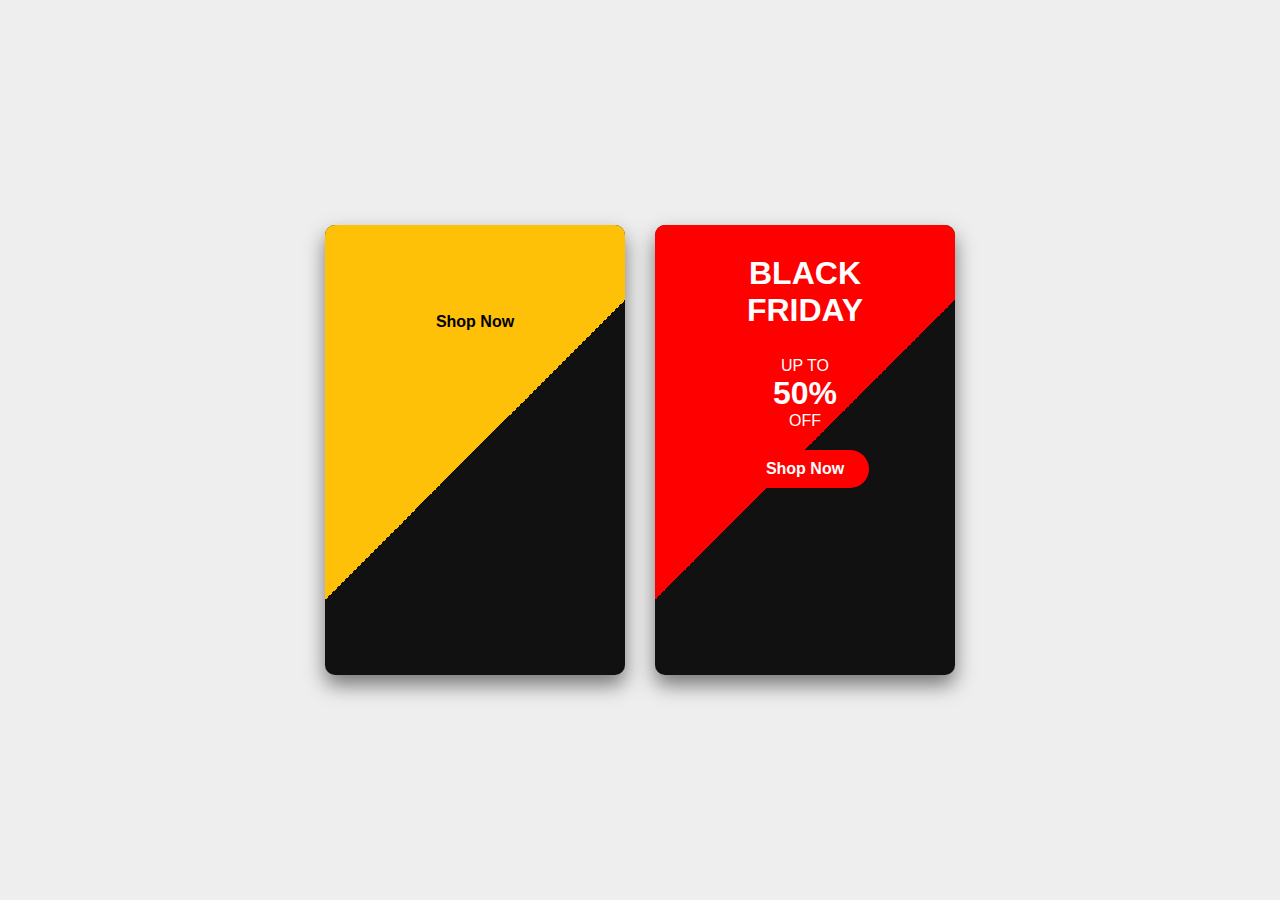
<file: hello.html>
<!DOCTYPE html>
<html lang="en">
<head>
  <meta charset="UTF-8">
  <meta name="viewport" content="width=device-width, initial-scale=1">
  <title>Black Friday Sale</title>
  <!-- <link rel="stylesheet" href="style.css"> -->
<style>
  /* Reset & Base */
* {
  margin: 0;
  padding: 0;
  box-sizing: border-box;
  font-family: 'Poppins', sans-serif;
}

body {
  background-color: #eee;
  display: flex;
  justify-content: center;
  align-items: center;
  height: 100vh;
}

.container {
  display: flex;
  gap: 30px;
  flex-wrap: wrap;
}

/* Common Card Styles */
.card {
  width: 300px;
  height: 450px;
  background-color: #111;
  color: #fff;
  padding: 30px 20px;
  position: relative;
  overflow: hidden;
  border-radius: 10px;
  box-shadow: 0 10px 20px rgba(0,0,0,0.5);
  text-align: center;
}

.card h2 {
  font-size: 2rem;
  text-transform: uppercase;
}

.card h2 span {
  font-weight: bold;
  display: block;
}

.sale-text {
  margin: 5px 0;
  color: #ff0;
  font-weight: bold;
  letter-spacing: 2px;
}

/* Circle Offer */


/* Button */
.shop-btn {
  border: none;
  padding: 10px 25px;
  font-size: 1rem;
  margin-top: 20px;
  border-radius: 30px;
  cursor: pointer;
  font-weight: bold;
  transition: 0.3s ease;
}

/* Yellow Theme */
.card.yellow::before {
  content: '';
  position: absolute;
  width: 100%;
  height: 100%;
  background: linear-gradient(135deg, #ffc107 50%, transparent 50%);
  top: 0;
  left: 0;
  z-index: 0;
}

.card.yellow .sale-text {
  color: #ffc107;
}

.yellow-btn {
  background-color: #ffc107;
  color: #000;
}

/* Red Theme */
.card.red::before {
  content: '';
  position: absolute;
  width: 100%;
  height: 100%;
  background: linear-gradient(135deg, #f00 50%, transparent 50%);
  top: 0;
  left: 0;
  z-index: 0;
}

.card.red .sale-text {
  color: #f00;
}

.red-btn {
  background-color: #f00;
  color: #fff;
}

/* Layer Content Above Background */
.card * {
  position: relative;
  z-index: 1;
}

</style>


</head>
<body>
  <div class="container">
    <!-- Yellow Version -->
    <div class="card yellow">
      <!-- <h2>Black <span>Friday</span></h2> -->
      <p class="sale-text">SALE</p>
      <!-- <div class="circle">
        <p>UP TO</p>
        <h1>50%</h1>
        <p>OFF</p>
      </div> -->
      <button class="shop-btn yellow-btn">Shop Now</button>
    </div>

    <!-- Red Version -->
    <div class="card red">
      <h2>Black <span>Friday</span></h2>
      <p class="sale-text">SALE</p>
      <div class="circle">
        <p>UP TO</p>
        <h1>50%</h1>
        <p>OFF</p>
      </div>
      <button class="shop-btn red-btn">Shop Now</button>
    </div>
  </div>
</body>
</html>
</file>
<file: style.css>
body {
  font-family: 'Montserrat', sans-serif;
  margin: 0;
  padding: 0;
  background-color: #f5f5f5;
}

header {
  display: flex;
  justify-content: space-between;
  align-items: center;
  background-color: #000;
  color: #fff;
  padding: 1rem 2rem;
}

.logo {
  font-size: 1.8rem;
  font-weight: bold;
}

nav ul {
  list-style: none;
  display: flex;
  gap: 1.5rem;
}

nav ul li a {
  text-decoration: none;
  color: white;
  font-weight: bold;
}

.social-icons a {
  color: white;
  margin-left: 1rem;
  font-size: 1.2rem;
}

.text_box
{
  background-color: #000;
  width: 100%;
  margin: 0%;
  padding: 0%;
}

.f_text
{
  height: 70px;
  padding: 10px;
  text-align: left;
  font-family:'Trebuchet MS', 'Lucida Sans Unicode', 'Lucida Grande', 'Lucida Sans', Arial, sans-serif;
  font-weight: 500;
  color:#fff;
  background-color: #000;
}


.slider {
  width: 100%;
  height: 720px;
  overflow: hidden;
  background-size: contain;
  /* border: 4px solid red; */
}

.swiper {
  width: 100%;
  height: 100%;
}

.swiper-wrapper {
  width: 100%;
  height: 100%;
}

.swiper-slide {
  display: flex;
  align-items: center;
  justify-content: center;
  height: 100%;
}

.swiper-slide img {
  width: 100%;
  height: 100%;
  scale: 1.0;
  object-fit:fill;
  border-radius: 10px;
}


.cars-section {
  padding: 2rem;
  background-color: #fff;
}




.car-grid {
  display: grid;
  grid-template-columns: repeat(auto-fit, minmax(250px, 1fr));
  gap: 2rem;
}

.car-card {
  background-color: #f2f2f2;
  padding: 1rem;
  text-align: left;
  border-radius: 8px;
  box-shadow: 0 0 8px rgba(0, 0, 0, 0.1);
  position: relative;
  overflow: hidden;
  transition: all 0.4s ease;
  /* border: 4px solid transparent; */
}

.car-card:hover {
  border-color: #000;
  box-shadow: 0 0 12px rgba(0, 0, 0, 0.2), 0 0 18px rgba(0, 0, 0, 0.15);
}

.car-card img {
  width: 100%;
  height: 260px;
  object-fit: cover;
  border-radius: 6px;
  margin-bottom: 1rem;
}

.car-card h3 {
  font-size: 1.2rem;
  font-weight: 600;
  margin: 0.3rem 0 0.5rem 0.5rem;
  color: #222;
}

.car-description {
  margin-left: 0.5rem;
  margin-bottom: 1rem;
}

.car-description p {
  font-size: 1rem;
  color: #444;
  margin: 0.3rem 0;
  font-weight: 500;
}



.car-card button {
  background-color: #000;
  color: #fff;
  padding: 0.6rem 1.2rem;
  border: none;
  border-radius: 5px;
  cursor: pointer;
  margin-left: 0.5rem;
  font-size: 1rem;
  transition: background-color 0.3s ease;
}

.car-card button:hover {
  background-color:#ffc107;
  /* border: 4px solid blue; */
}


footer {
  background-color: #111;
  color: #fff;
  text-align: center;
  padding: 1rem 0;
}


/* cars section  */
/* Card hover effect */
.car-card {
  transition: transform 0.3s ease, box-shadow 0.3s ease;
}
.car-card:hover {
  transform: translateY(-10px);
  box-shadow: 0 12px 20px rgba(0, 0, 0, 0.2);
}

/* Car image hover animation */
.car-card img {
  transition: transform 0.4s ease-in-out;
}
.car-card:hover img {
  transform: scale(1.05) rotate(1deg);
}

.card img {
  height: 180px;
  object-fit: cover;
}

.card {
  transition: transform 0.3s ease;
}

.card:hover {
  transform: scale(1.05);
}

h2 {
  font-family: 'Montserrat', sans-serif;
  font-weight: 700;
}



/* cars section  */


/* only for bmw  */

.text_section
{
   background-color:#ffffff;
   position: relative;
}
.text_img
{
  position: relative;
  top: -25px;
  height: 60px;
  width: 60px;
  align-items: center;
  text-align: center;
}
.f_text {
  text-align: center;
  margin-bottom: 2rem;
  font-size: 2.5rem;
  position: relative;
  top: -15px;
  
  font-weight: 600;
  right: -5px;
}

.stripe-container {
      display: inline-flex;
      gap: 15px;
      margin-left: 35px;
    }

    .stripe {
      width: 150px;
      height: 60px;
      transform: skew(-25deg);
    }

    .stripe.blue { background-color: #009ADA; }      /* Light Blue */
    .stripe.navy { background-color: #252850; }      /* Dark Blue */
    .stripe.red  { background-color: red; }          /* Red */
/* only for bmw  */




/* about section  */


.about-text {
  background-color: #ffffff;
  border-radius: 20px;
  box-shadow: 0 8px 24px rgba(0, 0, 0, 0.1);
  padding: 2rem;
  transition: all 0.3s ease-in-out;
}

.about-text h2 {
  font-size: 2rem;
  color: #111;
  font-family: 'Poppins', sans-serif;
}

.about-text p {
  color: #555;
  font-size: 1.1rem;
  line-height: 1.8;
  font-family: 'Montserrat', sans-serif;
}

/* Brand Logos Swiper */
.brandSwiper {
  padding-top: 20px;
  padding-bottom: 10px;.brandSwiper {
  width: 100%;
  padding: 10px 0;
}

.swiper-slide {
  display: flex;
  align-items: center;
  justify-content: center;
}

.brand-logo {
  max-height: 60px;
  width: auto;
  display: block;
  object-fit: contain;
  filter: grayscale(100%);
  transition: transform 0.3s ease;
}

.brand-logo:hover {
  transform: scale(1.1);
  filter: none;
}

}

.brand-logo {
  max-width: 150px;
  height: 50px;
  opacity: 0.8;
  position: relative;
  top: -10px;
  transition: transform 0.3s ease, opacity 0.3s ease;
  filter: grayscale(100%);
}

.brand-logo:hover {
  transform: scale(1.1);
  opacity: 1;
  filter: grayscale(0%);
}

/* Optional Responsive Tweaks */
@media (max-width: 768px) {
  .about-text {
    padding: 1.5rem;
  }

  .about-text h2 {
    font-size: 1.5rem;
  }

  .brand-logo {
    max-width: 70px;
  }
}

/* about section  */
</file>
